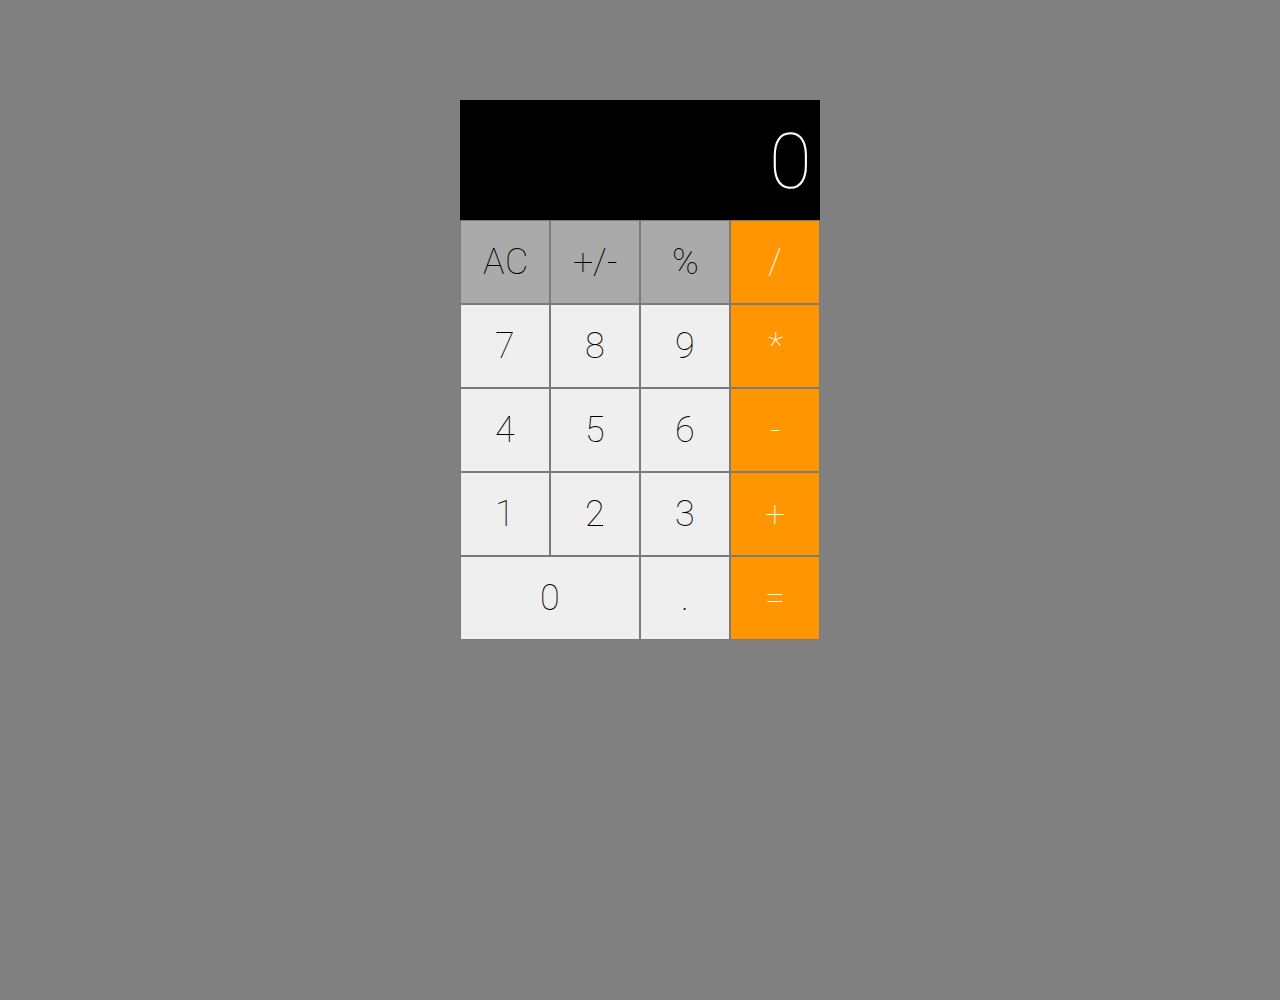
<file: index.html>
<!DOCTYPE html>
<html lang="en">
<head>
	<meta charset="UTF-8">
	<meta name="viewport" content="width=device-width, initial-scale=1.0">
	<link rel="stylesheet" href="style.css">
	<title>Document</title>
</head>
<body>
	<section class="calculator">
		<div class="calculator__result">
			<input id="result" readonly value="0">
		</div>
		<div class="btns">
			<button class="btns__items grey">AC</button>
			<button class="btns__items grey">+/-</button>
			<button class="btns__items grey">%</button>
			<button class="btns__items orange">/</button>
			<button class="btns__items">7</button>
			<button class="btns__items">8</button>
			<button class="btns__items">9</button>
			<button class="btns__items orange">*</button>
			<button class="btns__items">4</button>
			<button class="btns__items">5</button>
			<button class="btns__items">6</button>
			<button class="btns__items orange">-</button>
			<button class="btns__items">1</button>
			<button class="btns__items">2</button>
			<button class="btns__items">3</button>
			<button class="btns__items orange">+</button>
			<button class="btns__items">0</button>
			<button class="btns__items">.</button>
			<button class="btns__items  orange">=</button>
		</div>
	</section>
	<script src="main.js"></script>
</body>
</html>
</file>
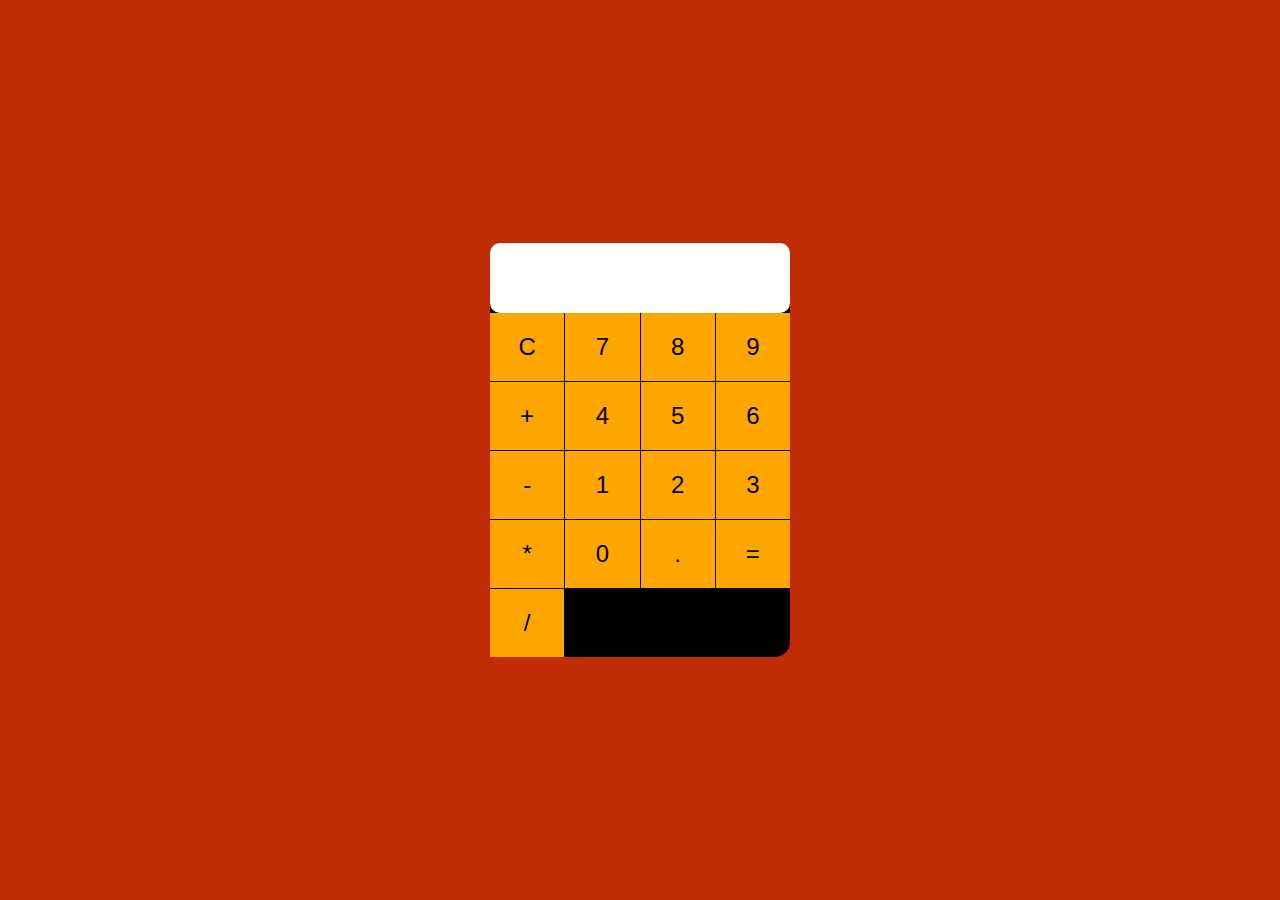
<file: test/index.html>
<!DOCTYPE html>
<html lang="en">
<head>
	<meta charset="UTF-8">
	<meta name="viewport" content="width=device-width, initial-scale=1.0">
	<link rel="stylesheet" href="./style.css">
	<title>Calcultor</title>
</head>
<body>
	<section class="calculator">
		<div class="display">
			<input id="result" type="text" readonly>
		</div>
		<div class="button">
			<button onclick="clearInput()">C</button>
			<button onclick="appendValue('7')">7</button>
			<button onclick="appendValue('8')" >8</button>
			<button onclick="appendValue('9')">9</button>
			<button onclick="appendValue('+')">+</button>
			<button onclick="appendValue('4')">4</button>
			<button onclick="appendValue('5')">5</button>
			<button onclick="appendValue('6')">6</button>
			<button onclick="appendValue('-')">-</button>
			<button onclick="appendValue('1')">1</button>
			<button onclick="appendValue('2')">2</button>
			<button onclick="appendValue('3')">3</button>
			<button onclick="appendValue('*')">*</button>
			<button onclick="appendValue('0')">0</button>
			<button onclick="appendValue('.')">.</button>
			<button onclick="calculateResult()">=</button>
			<button onclick="appendValue('/')">/</button>
		</div>
	</section>
 <script src="./script.js"></script>
</body>
</html>
</file>
<file: style.css>
@import url('https://fonts.googleapis.com/css2?family=Plus+Jakarta+Sans:ital,wght@0,200..800;1,200..800&family=Roboto:ital,wght@0,100;0,300;0,400;0,500;0,700;0,900;1,100;1,300;1,400;1,500;1,700;1,900&display=swap');

* {
	font-family: "Roboto", sans-serif;
	font-weight: 100;
}
body {
	padding: 0;
	margin: 0;
	height: 100vh;
	box-sizing:border-box;
	background-color: grey;
}

.calculator {
	max-width: 360px;
	margin: 100px auto;
	height: 500px;
	background-color:#959595;
}
.calculator .calculator__result {
	height: 100px;
	background-color: #000000;
	padding: 10px;
}
.calculator .calculator__result input {
	display: block;
	border: none;
	width: 100%;
	height: 100%;
	background-color: #000000;
	color: white;
	outline: none;
	font-size: 78px;
	text-align: right;
}
.orange {
	background-color: #ff9500;
	color: #ffff;
}
.grey {
	background-color: #aaaaaa;
}
.btns {
	display: grid;
	grid-template-columns: repeat(4, 1fr);
}
.btns .btns__items {
	height: 84px;
	font-size: 36px;
	cursor: pointer;
	border: 1px solid #7b7a7a;
}
.btns .btns__items:nth-child(17) {
	grid-column-start: 1;
	grid-column-end: 3;
}
</file>
<file: test/style.css>
body {
	margin: 0;
	padding: 0;
	box-sizing: border-box;
	display: flex;
	align-items: center;
	justify-content: center;
	height: 100vh;
	background-color: #c02c03;
}

.calculator {
	background-color: black;
	border-radius: 15px;
	width: 100%;
	max-width: 300px;
	text-align: center;
}

.display {
	background-color: #fff;
	padding: 10px;
	border-radius: 10px;
	height: 50px;
}

input {
	width: 100%;
	height: 100%;
	border: none;
	background-color: #fff;
	outline: none;
	color: black;
	font-size: 24px;
	text-align: right;
}

.button {
	display: grid;
	grid-template-columns: repeat(4, 1fr);
	gap: 1px;
}

button {
	border: none;
	background-color: orange;
	color: black;
	font-size: 24px;
	padding: 20px;
	cursor: pointer;

}
</file>
